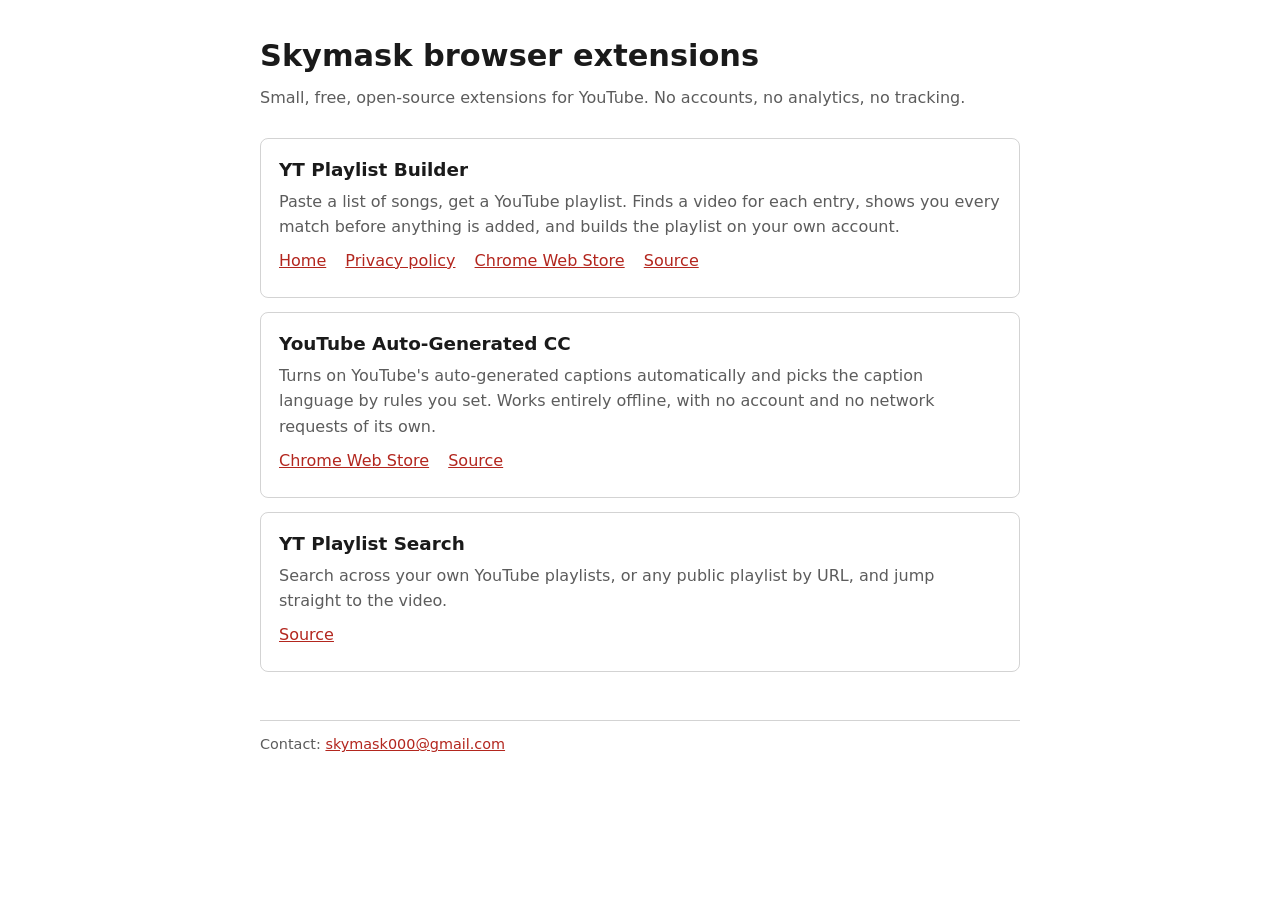
<file: index.html>
<!doctype html>
<html lang="en">
<head>
<meta charset="utf-8" />
<meta name="viewport" content="width=device-width, initial-scale=1" />
<title>Skymask browser extensions</title>
<link rel="stylesheet" href="style.css" />
</head>
<body>
<main>
  <h1>Skymask browser extensions</h1>
  <p class="tagline">Small, free, open-source extensions for YouTube. No accounts, no analytics, no tracking.</p>

  <div class="card">
    <h2>YT Playlist Builder</h2>
    <p>Paste a list of songs, get a YouTube playlist. Finds a video for each entry, shows you every match before anything is added, and builds the playlist on your own account.</p>
    <p class="links">
      <a href="ytplaylistbuilder/">Home</a>
      <a href="ytplaylistbuilder/privacy.html">Privacy policy</a>
      <a href="https://chromewebstore.google.com/detail/yt-playlist-builder/eopbnbiemenhnolmjmpgnlklbodbopmn">Chrome Web Store</a>
      <a href="https://github.com/Skymask000/YTPlaylistBuilder">Source</a>
    </p>
  </div>

  <div class="card">
    <h2>YouTube Auto-Generated CC</h2>
    <p>Turns on YouTube's auto-generated captions automatically and picks the caption language by rules you set. Works entirely offline, with no account and no network requests of its own.</p>
    <p class="links">
      <a href="https://chromewebstore.google.com/detail/youtube-auto-generated-cc/gbnedpgbemhagimebjlodadbhdcdagic">Chrome Web Store</a>
      <a href="https://github.com/Skymask000/YTAutoCC">Source</a>
    </p>
  </div>

  <div class="card">
    <h2>YT Playlist Search</h2>
    <p>Search across your own YouTube playlists, or any public playlist by URL, and jump straight to the video.</p>
    <p class="links">
      <a href="https://github.com/Skymask000/YTPlaylistSearch">Source</a>
    </p>
  </div>

  <footer>
    Contact: <a href="mailto:skymask000@gmail.com">skymask000@gmail.com</a>
  </footer>
</main>
</body>
</html>
</file>
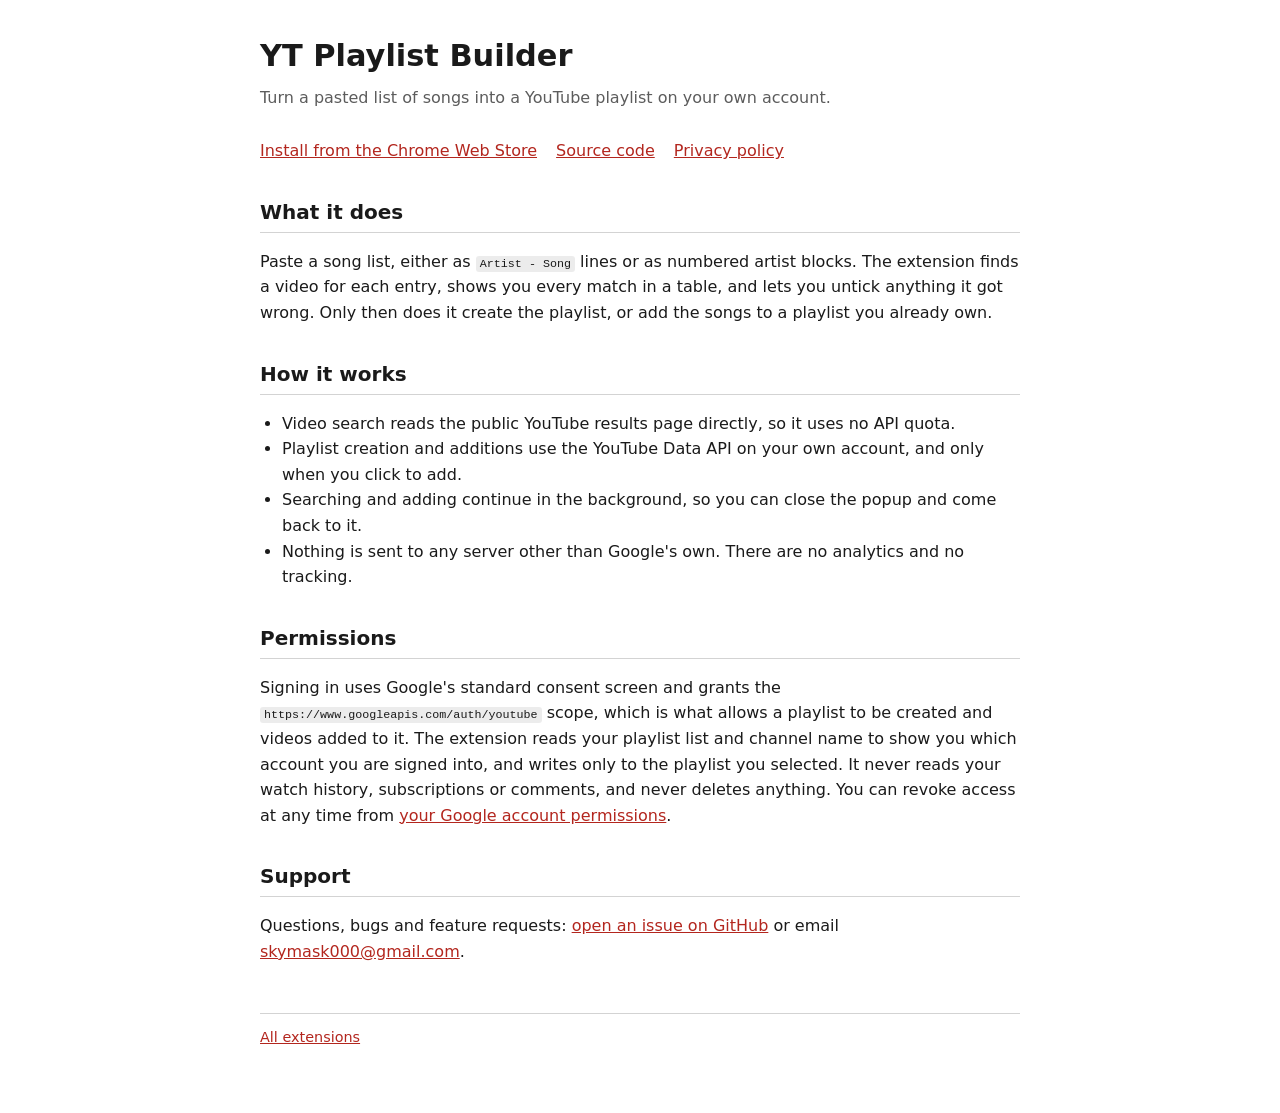
<file: ytplaylistbuilder/index.html>
<!doctype html>
<html lang="en">
<head>
<meta charset="utf-8" />
<meta name="viewport" content="width=device-width, initial-scale=1" />
<title>YT Playlist Builder</title>
<link rel="stylesheet" href="../style.css" />
</head>
<body>
<main>
  <h1>YT Playlist Builder</h1>
  <p class="tagline">Turn a pasted list of songs into a YouTube playlist on your own account.</p>

  <p class="links">
    <a href="https://chromewebstore.google.com/detail/yt-playlist-builder/eopbnbiemenhnolmjmpgnlklbodbopmn">Install from the Chrome Web Store</a>
    <a href="https://github.com/Skymask000/YTPlaylistBuilder">Source code</a>
    <a href="privacy.html">Privacy policy</a>
  </p>

  <h2>What it does</h2>
  <p>
    Paste a song list, either as <code>Artist - Song</code> lines or as numbered artist blocks. The
    extension finds a video for each entry, shows you every match in a table, and lets you untick
    anything it got wrong. Only then does it create the playlist, or add the songs to a playlist you
    already own.
  </p>

  <h2>How it works</h2>
  <ul>
    <li>Video search reads the public YouTube results page directly, so it uses no API quota.</li>
    <li>Playlist creation and additions use the YouTube Data API on your own account, and only when you click to add.</li>
    <li>Searching and adding continue in the background, so you can close the popup and come back to it.</li>
    <li>Nothing is sent to any server other than Google's own. There are no analytics and no tracking.</li>
  </ul>

  <h2>Permissions</h2>
  <p>
    Signing in uses Google's standard consent screen and grants the
    <code>https://www.googleapis.com/auth/youtube</code> scope, which is what allows a playlist to be
    created and videos added to it. The extension reads your playlist list and channel name to show
    you which account you are signed into, and writes only to the playlist you selected. It never
    reads your watch history, subscriptions or comments, and never deletes anything. You can revoke
    access at any time from
    <a href="https://myaccount.google.com/permissions">your Google account permissions</a>.
  </p>

  <h2>Support</h2>
  <p>
    Questions, bugs and feature requests:
    <a href="https://github.com/Skymask000/YTPlaylistBuilder/issues">open an issue on GitHub</a>
    or email <a href="mailto:skymask000@gmail.com">skymask000@gmail.com</a>.
  </p>

  <footer><a href="../">All extensions</a></footer>
</main>
</body>
</html>
</file>
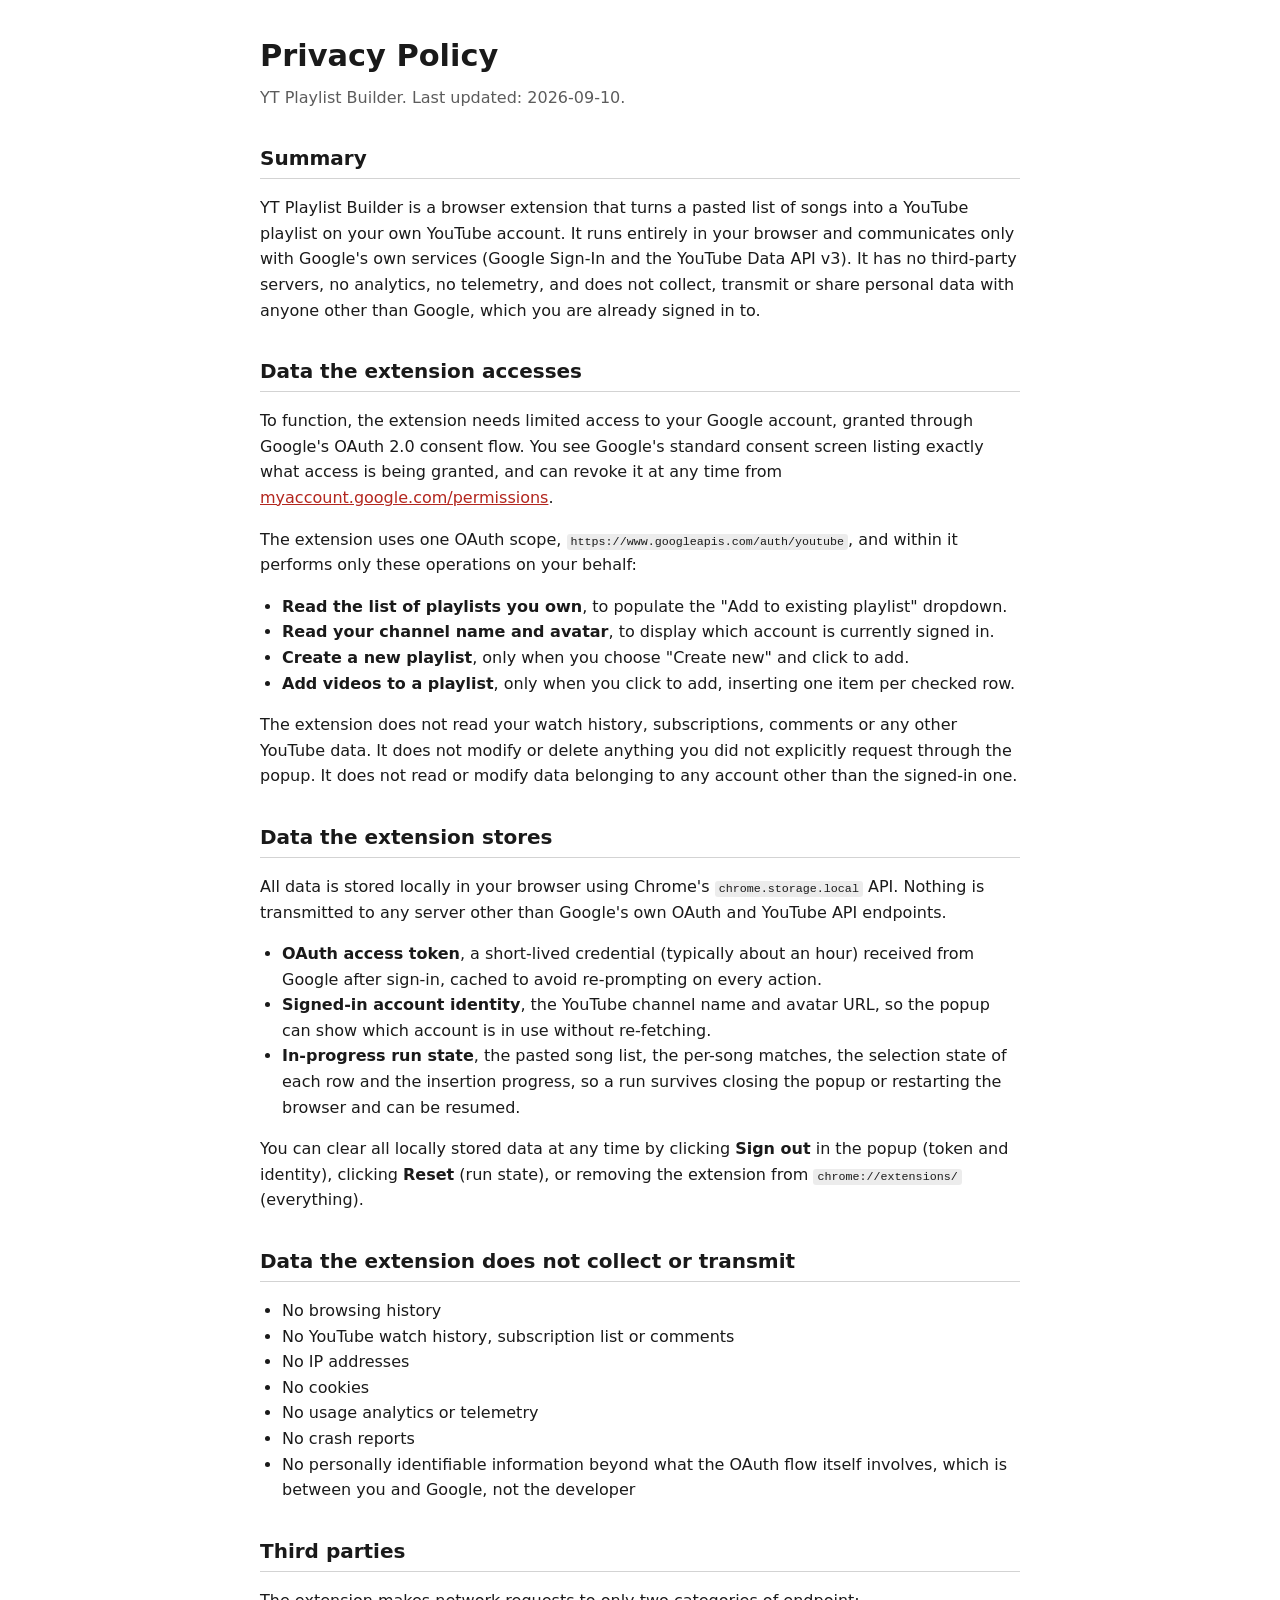
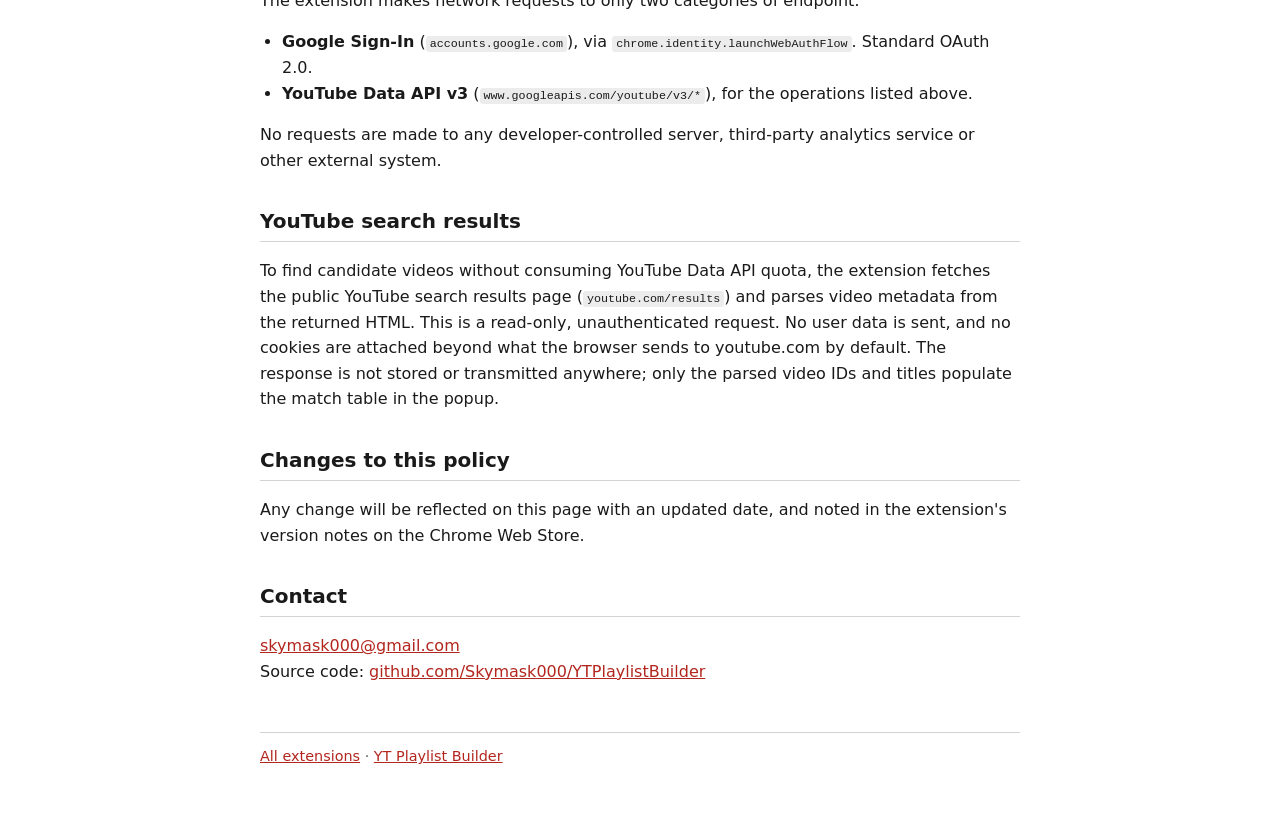
<file: ytplaylistbuilder/privacy.html>
<!doctype html>
<html lang="en">
<head>
<meta charset="utf-8" />
<meta name="viewport" content="width=device-width, initial-scale=1" />
<title>Privacy Policy - YT Playlist Builder</title>
<link rel="stylesheet" href="../style.css" />
</head>
<body>
<main>
  <h1>Privacy Policy</h1>
  <p class="tagline">YT Playlist Builder. Last updated: 2026-09-10.</p>

  <h2>Summary</h2>
  <p>
    YT Playlist Builder is a browser extension that turns a pasted list of songs into a YouTube
    playlist on your own YouTube account. It runs entirely in your browser and communicates only with
    Google's own services (Google Sign-In and the YouTube Data API v3). It has no third-party
    servers, no analytics, no telemetry, and does not collect, transmit or share personal data with
    anyone other than Google, which you are already signed in to.
  </p>

  <h2>Data the extension accesses</h2>
  <p>
    To function, the extension needs limited access to your Google account, granted through Google's
    OAuth 2.0 consent flow. You see Google's standard consent screen listing exactly what access is
    being granted, and can revoke it at any time from
    <a href="https://myaccount.google.com/permissions">myaccount.google.com/permissions</a>.
  </p>
  <p>The extension uses one OAuth scope, <code>https://www.googleapis.com/auth/youtube</code>, and within it performs only these operations on your behalf:</p>
  <ul>
    <li><strong>Read the list of playlists you own</strong>, to populate the "Add to existing playlist" dropdown.</li>
    <li><strong>Read your channel name and avatar</strong>, to display which account is currently signed in.</li>
    <li><strong>Create a new playlist</strong>, only when you choose "Create new" and click to add.</li>
    <li><strong>Add videos to a playlist</strong>, only when you click to add, inserting one item per checked row.</li>
  </ul>
  <p>
    The extension does not read your watch history, subscriptions, comments or any other YouTube
    data. It does not modify or delete anything you did not explicitly request through the popup. It
    does not read or modify data belonging to any account other than the signed-in one.
  </p>

  <h2>Data the extension stores</h2>
  <p>
    All data is stored locally in your browser using Chrome's <code>chrome.storage.local</code> API.
    Nothing is transmitted to any server other than Google's own OAuth and YouTube API endpoints.
  </p>
  <ul>
    <li><strong>OAuth access token</strong>, a short-lived credential (typically about an hour) received from Google after sign-in, cached to avoid re-prompting on every action.</li>
    <li><strong>Signed-in account identity</strong>, the YouTube channel name and avatar URL, so the popup can show which account is in use without re-fetching.</li>
    <li><strong>In-progress run state</strong>, the pasted song list, the per-song matches, the selection state of each row and the insertion progress, so a run survives closing the popup or restarting the browser and can be resumed.</li>
  </ul>
  <p>You can clear all locally stored data at any time by clicking <strong>Sign out</strong> in the popup (token and identity), clicking <strong>Reset</strong> (run state), or removing the extension from <code>chrome://extensions/</code> (everything).</p>

  <h2>Data the extension does not collect or transmit</h2>
  <ul>
    <li>No browsing history</li>
    <li>No YouTube watch history, subscription list or comments</li>
    <li>No IP addresses</li>
    <li>No cookies</li>
    <li>No usage analytics or telemetry</li>
    <li>No crash reports</li>
    <li>No personally identifiable information beyond what the OAuth flow itself involves, which is between you and Google, not the developer</li>
  </ul>

  <h2>Third parties</h2>
  <p>The extension makes network requests to only two categories of endpoint:</p>
  <ul>
    <li><strong>Google Sign-In</strong> (<code>accounts.google.com</code>), via <code>chrome.identity.launchWebAuthFlow</code>. Standard OAuth 2.0.</li>
    <li><strong>YouTube Data API v3</strong> (<code>www.googleapis.com/youtube/v3/*</code>), for the operations listed above.</li>
  </ul>
  <p>No requests are made to any developer-controlled server, third-party analytics service or other external system.</p>

  <h2>YouTube search results</h2>
  <p>
    To find candidate videos without consuming YouTube Data API quota, the extension fetches the
    public YouTube search results page (<code>youtube.com/results</code>) and parses video metadata
    from the returned HTML. This is a read-only, unauthenticated request. No user data is sent, and
    no cookies are attached beyond what the browser sends to youtube.com by default. The response is
    not stored or transmitted anywhere; only the parsed video IDs and titles populate the match table
    in the popup.
  </p>

  <h2>Changes to this policy</h2>
  <p>Any change will be reflected on this page with an updated date, and noted in the extension's version notes on the Chrome Web Store.</p>

  <h2>Contact</h2>
  <p>
    <a href="mailto:skymask000@gmail.com">skymask000@gmail.com</a><br />
    Source code: <a href="https://github.com/Skymask000/YTPlaylistBuilder">github.com/Skymask000/YTPlaylistBuilder</a>
  </p>

  <footer><a href="../">All extensions</a> &middot; <a href="./">YT Playlist Builder</a></footer>
</main>
</body>
</html>
</file>
<file: style.css>
:root {
  color-scheme: light dark;
  --fg: #1a1a1a;
  --bg: #ffffff;
  --muted: #5c5c5c;
  --line: rgba(128, 128, 128, 0.35);
  --accent: #b3261e;
}
@media (prefers-color-scheme: dark) {
  :root { --fg: #e8e8e8; --bg: #141414; --muted: #a0a0a0; --accent: #ff8a80; }
}
* { box-sizing: border-box; }
body {
  margin: 0;
  padding: 32px 20px 64px;
  background: var(--bg);
  color: var(--fg);
  font-family: system-ui, -apple-system, Segoe UI, Roboto, sans-serif;
  line-height: 1.6;
}
main { max-width: 760px; margin: 0 auto; }
h1 { font-size: 1.9rem; margin: 0 0 4px; }
h2 { font-size: 1.25rem; margin: 32px 0 8px; border-bottom: 1px solid var(--line); padding-bottom: 4px; }
h3 { font-size: 1.05rem; margin: 20px 0 4px; }
a { color: var(--accent); }
.tagline { color: var(--muted); margin: 0 0 28px; }
.card {
  border: 1px solid var(--line);
  border-radius: 8px;
  padding: 16px 18px;
  margin: 0 0 14px;
}
.card h2 { border: 0; margin: 0 0 4px; padding: 0; font-size: 1.15rem; }
.card p { margin: 0 0 8px; color: var(--muted); }
.links a { margin-right: 14px; white-space: nowrap; }
footer { margin-top: 48px; padding-top: 12px; border-top: 1px solid var(--line); color: var(--muted); font-size: 0.9rem; }
code { background: rgba(128,128,128,0.15); padding: 1px 4px; border-radius: 3px; font-size: 0.9em; }
ul { padding-left: 22px; }
</file>
